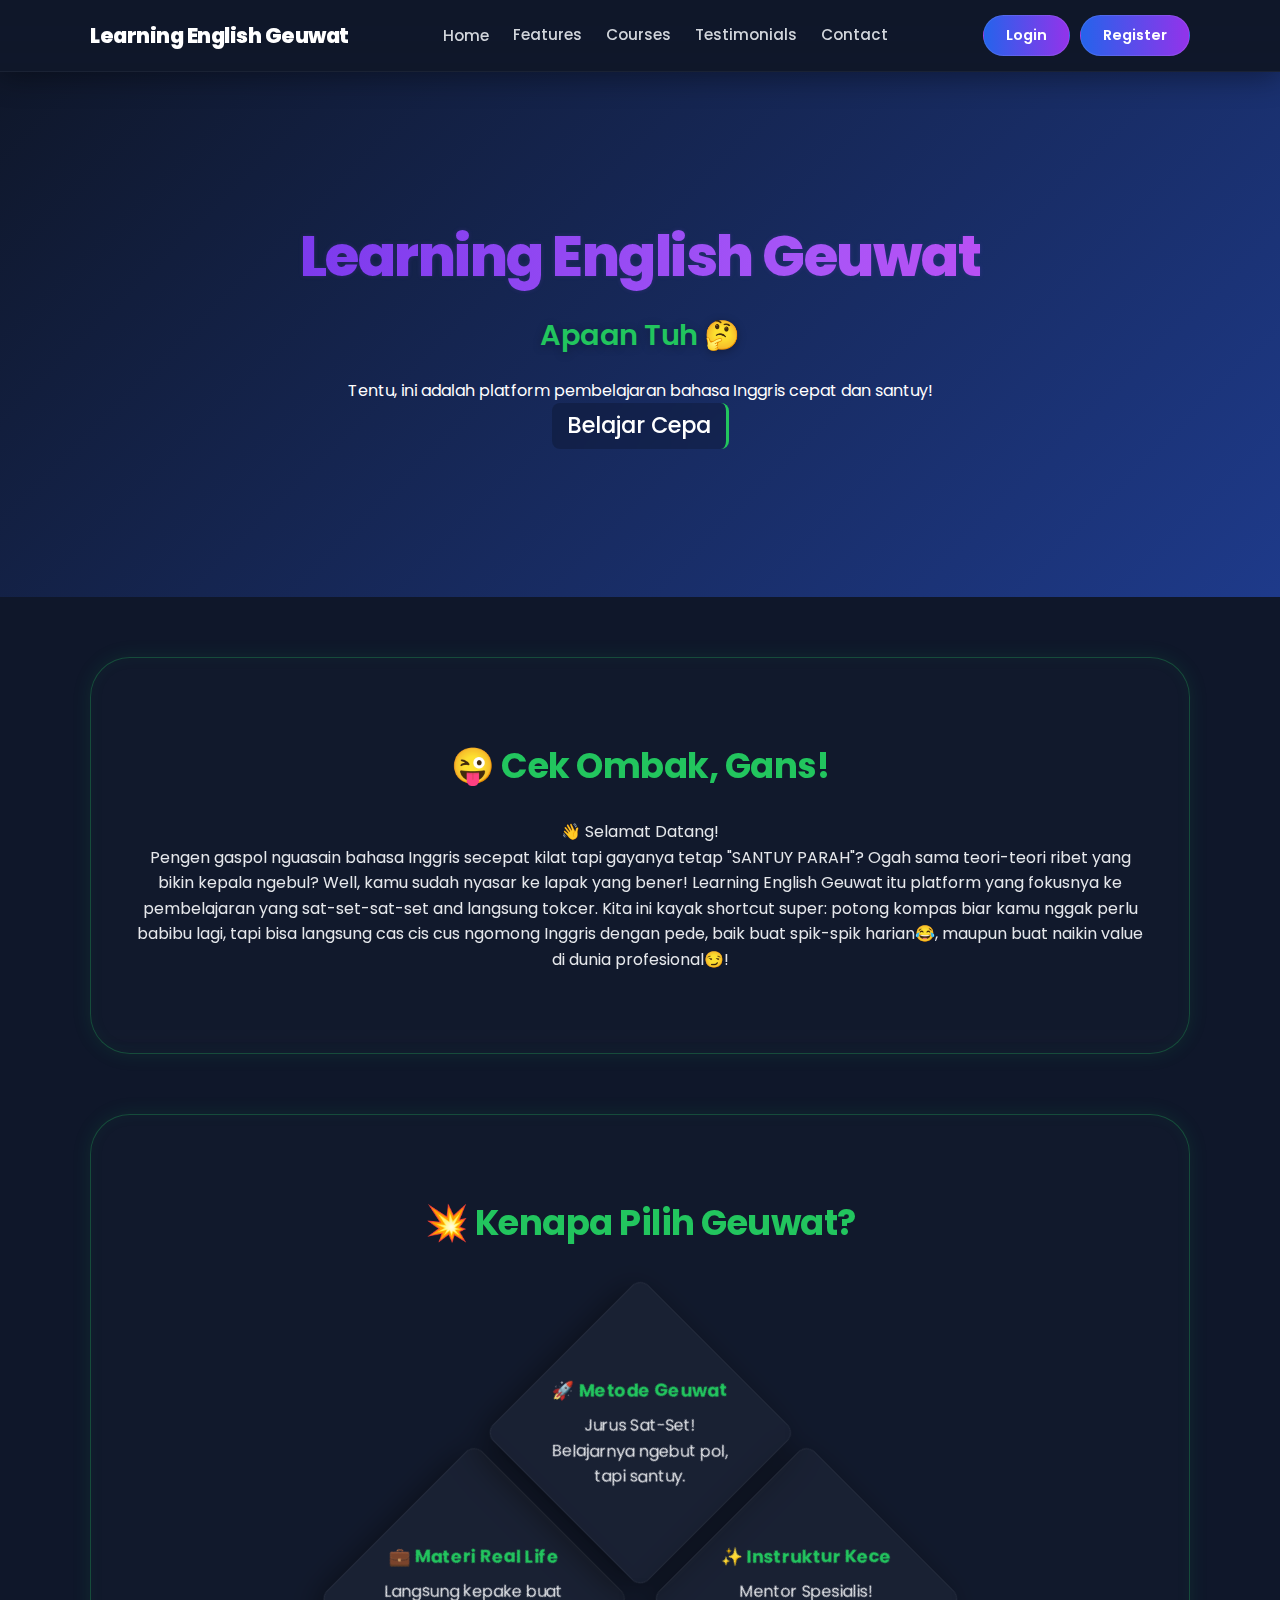
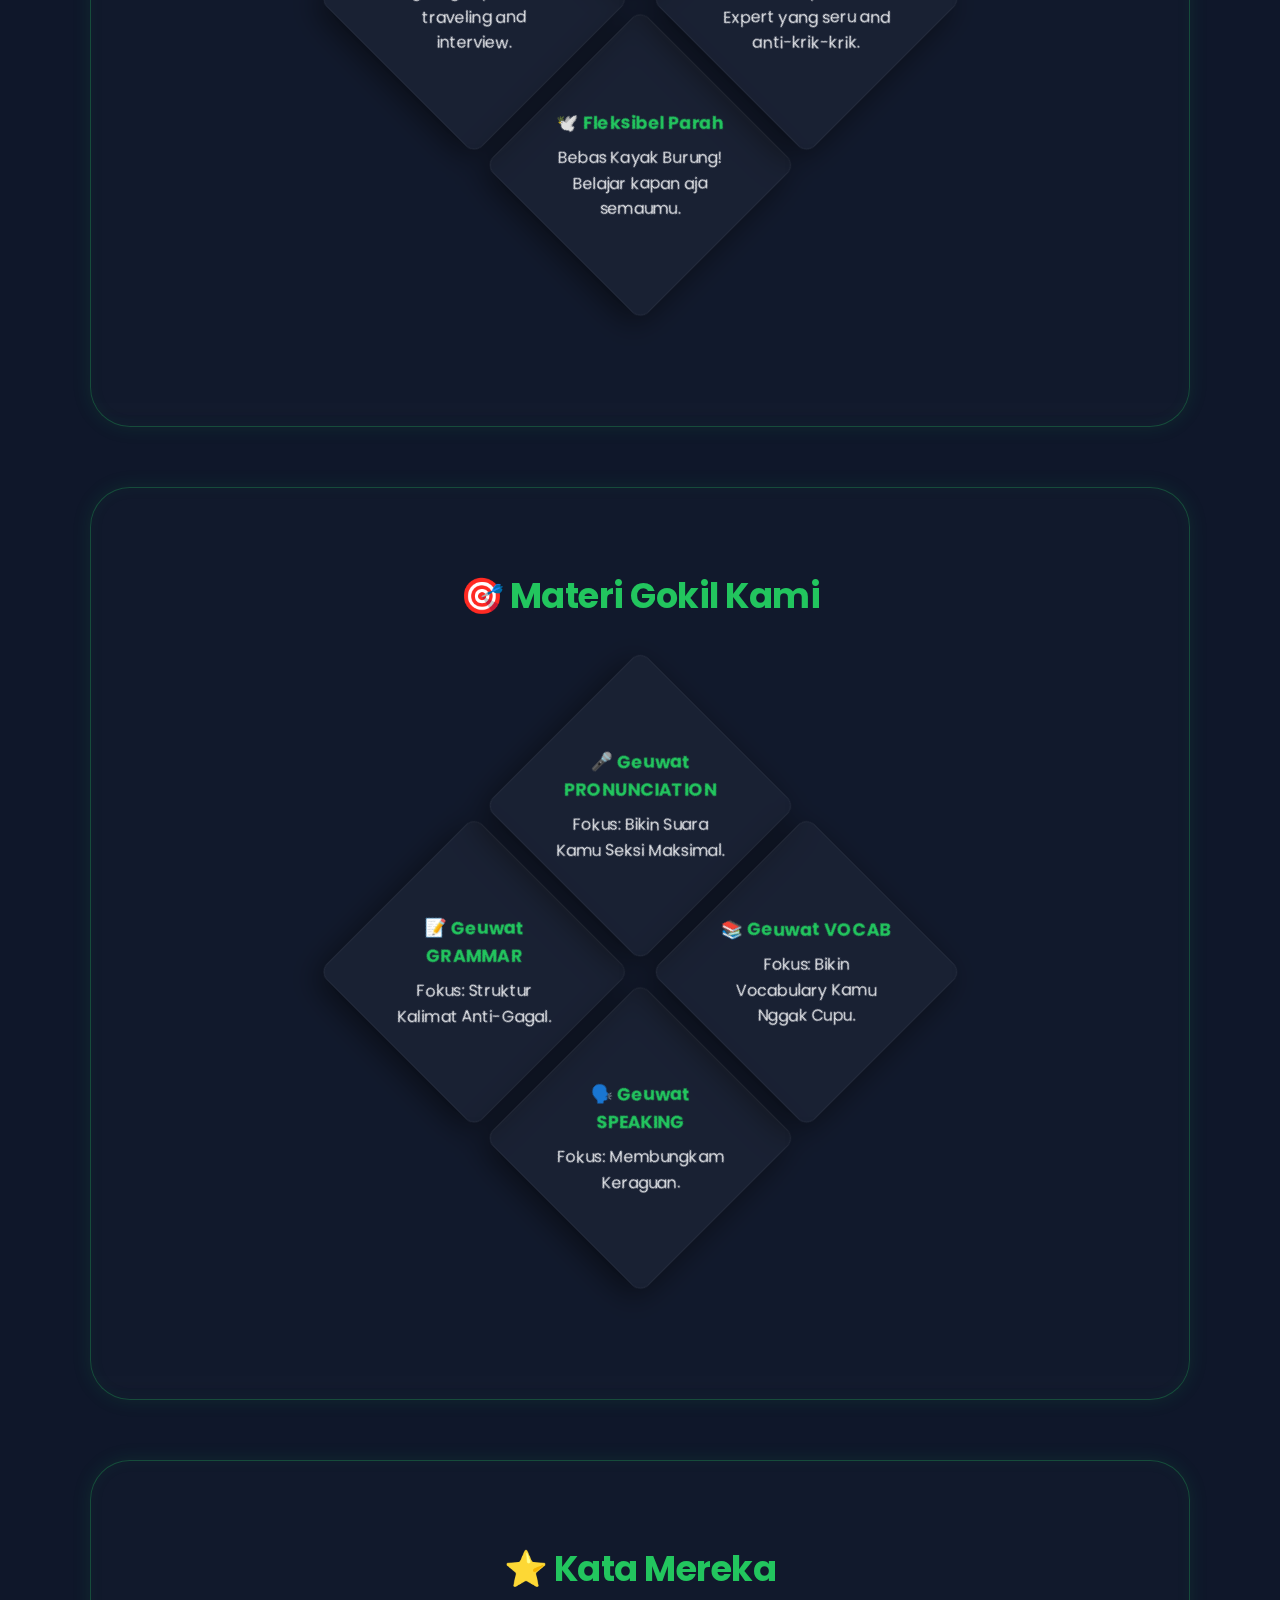
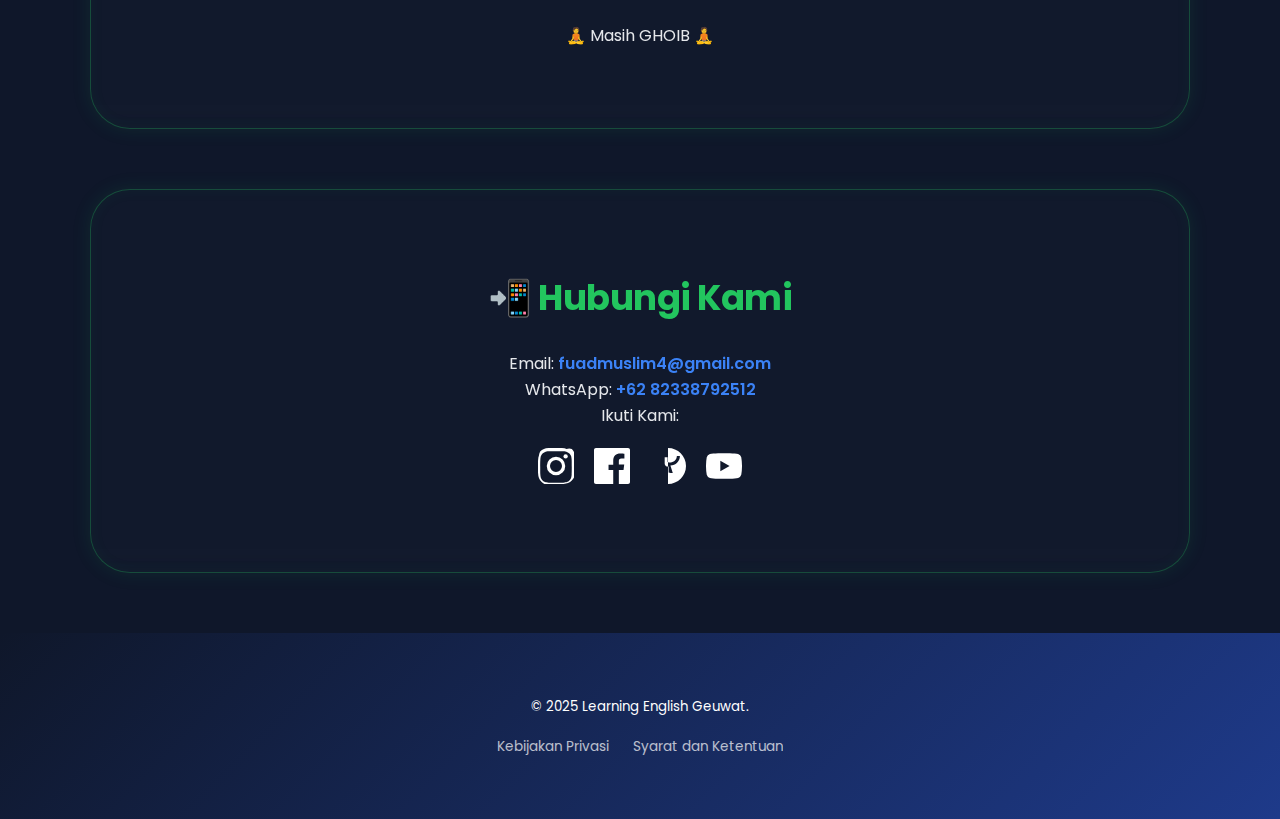
<file: index.html>
<!DOCTYPE html>
<html lang="id">

<head>
  <meta charset="UTF-8">
  <meta name="viewport" content="width=device-width, initial-scale=1.0">
  <title>Learning English Geuwat</title>

  <!-- Modern Typography: Poppins -->
  <link rel="preconnect" href="https://fonts.googleapis.com">
  <link rel="preconnect" href="https://fonts.gstatic.com" crossorigin>
  <link href="https://fonts.googleapis.com/css2?family=Poppins:wght@300;400;500;600;700;800&display=swap"
    rel="stylesheet">

  <!-- Link ke CSS eksternal -->
  <link rel="stylesheet" href="./assets/css/homepage.css">
</head>

<body>

  <!-- Site Navigation -->
  <header class="site-header">
    <div class="container">
      <div class="logo">Learning English Geuwat</div>
      <nav class="nav-menu">
        <button type="button" class="nav-btn" data-target="hero-title">Home</button>
        <a href="#features">Features</a>
        <a href="#courses">Courses</a>
        <a href="#testimonials">Testimonials</a>
        <a href="#contact">Contact</a>
      </nav>
      <div class="auth-buttons-header">
        <a href="login.html" class="login-btn">Login</a>
        <a href="register.html" class="register-btn">Register</a>
      </div>
    </div>
  </header>

  <main>
    <!-- Hero Section -->
    <section id="hero" class="hero-theme">
      <h1 id="hero-title" class="insta-fire-text">Learning English Geuwat</h1>
      <h2>Apaan Tuh 🤔</h2>
      <p>Tentu, ini adalah platform pembelajaran bahasa Inggris cepat dan santuy!</p>
      <p class="tagline" id="typing" aria-live="polite"></p>
    </section>

    <!-- Welcome Section -->
    <section id="welcome">
      <h2 id="welcome-title">😜 Cek Ombak, Gans!</h2>
      <p>👋 Selamat Datang!</p>
      <p>Pengen gaspol nguasain bahasa Inggris secepat kilat tapi gayanya tetap "SANTUY PARAH"? Ogah sama teori-teori
        ribet yang bikin kepala ngebul? Well, kamu sudah nyasar ke lapak yang bener!
        Learning English Geuwat itu platform yang fokusnya ke pembelajaran yang sat-set-sat-set and langsung tokcer.
        Kita ini kayak shortcut super: potong kompas biar kamu nggak perlu babibu lagi, tapi bisa langsung cas cis cus
        ngomong Inggris dengan pede, baik buat spik-spik harian😂, maupun buat naikin value di dunia profesional😏!
      </p>
    </section>

    <!-- Features Section -->
    <section id="features">
      <h2 id="features-title">💥 Kenapa Pilih Geuwat?</h2>
      <div class="feature-grid">
        <div class="feature-card" data-modal="modal-metode">
          <div class="feature-card-inner">
            <h3>🚀 Metode Geuwat</h3>
            <p>Jurus Sat-Set! Belajarnya ngebut pol, tapi santuy.</p>
          </div>
        </div>
        <div class="feature-card" data-modal="modal-instruktur">
          <div class="feature-card-inner">
            <h3>✨ Instruktur Kece</h3>
            <p>Mentor Spesialis! Expert yang seru and anti-krik-krik.</p>
          </div>
        </div>
        <div class="feature-card" data-modal="modal-materi">
          <div class="feature-card-inner">
            <h3>💼 Materi Real Life</h3>
            <p>Langsung kepake buat traveling and interview.</p>
          </div>
        </div>
        <div class="feature-card" data-modal="modal-fleksibel">
          <div class="feature-card-inner">
            <h3>🕊️ Fleksibel Parah</h3>
            <p>Bebas Kayak Burung! Belajar kapan aja semaumu.</p>
          </div>
        </div>
      </div>
    </section>

    <!-- Courses Section -->
    <section id="courses">
      <h2 id="courses-title">🎯 Materi Gokil Kami</h2>
      <div class="course-grid">
        <div class="course-card" data-modal="modal-pronunciation">
          <div class="course-card-inner">
            <h3>🎤 Geuwat PRONUNCIATION</h3>
            <p>Fokus: Bikin Suara Kamu Seksi Maksimal.</p>
          </div>
        </div>
        <div class="course-card" data-modal="modal-vocab">
          <div class="course-card-inner">
            <h3>📚 Geuwat VOCAB</h3>
            <p>Fokus: Bikin Vocabulary Kamu Nggak Cupu.</p>
          </div>
        </div>
        <div class="course-card" data-modal="modal-grammar">
          <div class="course-card-inner">
            <h3>📝 Geuwat GRAMMAR</h3>
            <p>Fokus: Struktur Kalimat Anti-Gagal.</p>
          </div>
        </div>
        <div class="course-card" data-modal="modal-speaking">
          <div class="course-card-inner">
            <h3>🗣️ Geuwat SPEAKING</h3>
            <p>Fokus: Membungkam Keraguan.</p>
          </div>
        </div>
      </div>
    </section>

    <!-- Testimonials Section -->
    <section id="testimonials">
      <h2 id="testimonials-title">⭐️ Kata Mereka</h2>
      <p>🧘 Masih GHOIB 🧘</p>
    </section>

    <!-- Contact Section -->
    <section id="contact" class="contact-section">
      <h2 id="contact-title">📲 Hubungi Kami</h2>
      <div class="contact-info">
        <p>Email: <a href="mailto:fuadmuslim4@gmail.com">fuadmuslim4@gmail.com</a></p>
        <p>WhatsApp: <a href="https://wa.me/6282338792512" target="_blank" rel="noopener noreferrer">+62 82338792512</a>
        </p>
      </div>
      <div class="social-links">
        <p>Ikuti Kami:</p>
        <div class="social-icons-wrapper">
          <a href="https://www.instagram.com/fuadmuslym/" target="_blank" rel="noopener noreferrer" class="social-link">
            <svg class="social-icon" xmlns="http://www.w3.org/2000/svg" viewBox="0 0 24 24" fill="#fff">
              <path
                d="M12 2.163c3.204 0 3.584.012 4.85.07 1.17.054 1.97.24 2.43.403a4.92 4.92 0 011.675 1.086 4.92 4.92 0 011.086 1.676c.163.46.35 1.26.404 2.43.058 1.266.07 1.646.07 4.85s-.012 3.584-.07 4.85c-.054 1.17-.24 1.97-.404 2.43a4.92 4.92 0 01-1.086 1.675 4.92 4.92 0 01-1.676 1.086c-.46.163-1.26.35-2.43.404-1.266.058-1.646.07-4.85.07s-3.584-.012-4.85-.07c-1.17-.054-1.97-.24-2.43-.404a4.902 4.902 0 01-1.675-1.086 4.902 4.902 0 01-1.086-1.676c-.163-.46-.35-1.26-.404-2.43-.058-1.266-.07-1.646-.07-4.85s.012-3.584.07-4.85c.054-1.17.24-1.97.404-2.43a4.902 4.902 0 011.086-1.675 4.902 4.902 0 011.676-1.086c.46-.163 1.26-.35 2.43-.404 1.266-.058 1.646-.07 4.85-.07zm0-2.163C8.756 0 8.34.012 7.052.07 5.768.127 4.745.32 3.95.634a6.926 6.926 0 00-2.502 1.645A6.926 6.926 0 00.634 4.95c-.314.795-.507 1.818-.564 3.102C.012 8.34 0 8.756 0 12c0 3.244.012 3.66.07 4.948.057 1.284.25 2.307.564 3.102a6.926 6.926 0 001.645 2.502 6.926 6.926 0 002.502 1.645c.795.314 1.818.507 3.102.564C8.34 23.988 8.756 24 12 24s3.66-.012 4.948-.07c1.284-.057 2.307-.25 3.102-.564a6.926 6.926 0 002.502-1.645 6.926 6.926 0 001.645-2.502c.314-.795.507-1.818.564-3.102.058-1.288.07-1.704.07-4.948s-.012-3.66-.07-4.948c-.057-1.284-.25-2.307-.564-3.102a6.926 6.926 0 00-1.645-2.502A6.926 6.926 0 0019.05.634c-.795-.314-1.818-.507-3.102-.564C15.66.012 15.244 0 12 0z" />
              <path
                d="M12 5.838a6.162 6.162 0 100 12.324 6.162 6.162 0 000-12.324zm0 10.162a3.999 3.999 0 110-7.998 3.999 3.999 0 010 7.998z" />
              <circle cx="18.406" cy="5.594" r="1.44" />
            </svg>
          </a>
          <a href="https://web.facebook.com/fuadmuslym/?locale=id_ID" target="_blank" rel="noopener noreferrer"
            class="social-link">
            <svg class="social-icon" xmlns="http://www.w3.org/2000/svg" viewBox="0 0 24 24" fill="#fff">
              <path
                d="M22.675 0H1.325C.593 0 0 .593 0 1.325v21.351C0 23.407.593 24 1.325 24H12.82v-9.294H9.692v-3.622h3.128V8.413c0-3.1 1.893-4.788 4.658-4.788 1.325 0 2.464.099 2.795.143v3.24l-1.918.001c-1.504 0-1.795.715-1.795 1.762v2.31h3.587l-.467 3.622h-3.12V24h6.116c.73 0 1.323-.593 1.323-1.324V1.325C24 .593 23.407 0 22.675 0z" />
            </svg>
          </a>
          <a href="https://www.tiktok.com/@fuadmuslimns" target="_blank" rel="noopener noreferrer" class="social-link">
            <svg class="social-icon" xmlns="http://www.w3.org/2000/svg" viewBox="0 0 24 24" fill="#fff">
              <path
                d="M12 0v24c6.627 0 12-5.373 12-12S18.627 0 12 0zm3.183 16.746c-.932 0-1.863-.119-2.772-.349v-4.012h-.549c-.548 0-1.071-.22-1.462-.611a2.07 2.07 0 01-.611-1.462v-4.1h1.921v3.048c.634.234 1.314.35 2 .35 2.326 0 4.193-1.886 4.193-4.213h2.032c0 3.493-2.847 6.343-6.333 6.343z" />
            </svg>
          </a>
          <a href="https://www.youtube.com/@fuadmuslimn.s/playlists" target="_blank" rel="noopener noreferrer"
            class="social-link">
            <svg class="social-icon" xmlns="http://www.w3.org/2000/svg" viewBox="0 0 24 24" fill="#fff">
              <path
                d="M23.498 6.186a2.997 2.997 0 00-2.115-2.12C19.417 3.5 12 3.5 12 3.5s-7.417 0-9.383.566a2.997 2.997 0 00-2.115 2.12A31.797 31.797 0 000 12a31.797 31.797 0 00.502 5.814 2.997 2.997 0 002.115 2.12C4.583 20.5 12 20.5 12 20.5s7.417 0 9.383-.566a2.997 2.997 0 002.115-2.12A31.797 31.797 0 0024 12a31.797 31.797 0 00-.502-5.814zM9.545 15.568V8.432l6.182 3.568-6.182 3.568z" />
            </svg>
          </a>
        </div>
      </div>
    </section>
  </main>

  <!-- Footer Section -->
  <section class="site-footer hero-theme">
    <small>© 2025 Learning English Geuwat.</small>
    <div class="footer-links">
      <span>Kebijakan Privasi</span>
      <span>Syarat dan Ketentuan</span>
    </div>
  </section>

  <!-- Modals for Features -->
  <div id="modal-metode" class="modal" aria-hidden="true">
    <div class="modal-content">
      <span class="close" aria-label="Close modal">&times;</span>
      <h3>🚀 Metode Geuwat</h3>
      <p><strong>Jurus Sat-Set!</strong> Belajarnya ngebut pol, tapi santuy. Kami nggak suka basa-basi teori yang bikin
        pusing.</p>
      <p>Fokus utama kami adalah efisiensi. Kamu akan belajar pola bahasa yang paling sering digunakan dalam percakapan
        nyata, bukan sekadar menghafal rumus yang jarang terpakai. Potong kompas, langsung ke inti, dan biarkan
        kemampuanmu berkembang secepat kilat!</p>
    </div>
  </div>

  <div id="modal-instruktur" class="modal" aria-hidden="true">
    <div class="modal-content">
      <span class="close">&times;</span>
      <h3>✨ Instruktur Kece</h3>
      <p><strong>Mentor Spesialis!</strong> Diajar sama para expert yang seru and anti-krik-krik.</p>
      <p>Mentor di Geuwat bukan cuma guru, tapi partner belajar yang asik. Mereka punya pengalaman bertahun-tahun dan
        cara mengajar yang jauh dari kata membosankan. Kamu bakal merasa lagi nongkrong bareng temen sambil upgrade
        skill bahasa Inggris kamu!</p>
    </div>
  </div>

  <div id="modal-materi" class="modal" aria-hidden="true">
    <div class="modal-content">
      <span class="close">&times;</span>
      <h3>💼 Materi Real Life</h3>
      <p><strong>Materi Nggak Kaleng-Kaleng.</strong> Langsung kepake buat traveling, interview, dan keseharian.</p>
      <p>Kami menyusun kurikulum berdasarkan kebutuhan dunia nyata. Mau spik-spik harian pas traveling? Siap. Mau tampil
        meyakinkan pas interview kerja? Bisa banget. Atau sekadar pengen punya value lebih di dunia profesional? Ini
        tempatnya!</p>
    </div>
  </div>

  <div id="modal-fleksibel" class="modal" aria-hidden="true">
    <div class="modal-content">
      <span class="close">&times;</span>
      <h3>🕊️ Fleksibel Parah</h3>
      <p><strong>Bebas Kayak Burung!</strong> Mau belajar sambil rebahan jam 3 pagi? Gas!</p>
      <p>Kami tahu kesibukanmu nggak menentu. Makanya, Learning English Geuwat didesain untuk bisa diakses kapan saja
        dan di mana saja. Nggak ada jadwal yang mengikat leher, kamu yang pegang kendali penuh atas waktu belajarmu
        sendiri. Belajar jadi tanpa beban!</p>
    </div>
  </div>

  <!-- Modals for Courses -->
  <div id="modal-pronunciation" class="modal" aria-hidden="true">
    <div class="modal-content">
      <span class="close" aria-label="Close modal">&times;</span>
      <h3>🎤 Geuwat PRONUNCIATION</h3>
      <p>• Fokus: Bikin Suara Kamu Seksi Maksimal (Pronunciation). MUSNAHKAN pelafalan yang bikin kamu terdengar seperti
        NPC. Waktunya jadi MC (Main Character) terisekai.</p>
      <p>• Isi Course:
        o Jurus Mimic Cepat (Shadowing): Kita tiru ucapan native speaker secepat flash!
        o Latihan Otot Mulut: Drill intensif biar artikulasi kamu clean banget.
        o Bedah Suara Ajaib: Fokus ke bunyi-bunyi ‘kembar’ (Sheep vs Ship).
      </p>
      <p>Hasilnya: Ucapannya clean, clear, dan nggak perlu diulang!</p>
    </div>
  </div>

  <div id="modal-vocab" class="modal" aria-hidden="true">
    <div class="modal-content">
      <span class="close">&times;</span>
      <h3>📚 Geuwat VOCAB</h3>
      <p>Fokus: Bikin Vocabulary Kamu Nggak Cupu (Vocabulary). Dari kata "Good" bisa jadi "Splendid".</p>
      <p>Isi Course: Metode Hack Otak Kanan buat nge-lock ribuan kata. Koleksi "Kata-kata Mewah" buat nge-gombal and
        "Kata-kata Masa Kini" buat chatting.</p>
      <p>Hasilnya: Stock kata melimpah ruah, nggak perlu pakai kata 'pokoknya' lagi!</p>
    </div>
  </div>

  <div id="modal-grammar" class="modal" aria-hidden="true">
    <div class="modal-content">
      <span class="close">&times;</span>
      <h3>📝 Geuwat GRAMMAR</h3>
      <p>• Fokus: Struktur Kalimat Anti-Gagal (Grammar). Stop drama tenses!</p>
      <p>• Isi Course:
        o Metode Bodo Amat Tenses: Cuma fokus ke 3 tenses Dewa.
        o Jurus Anti-Malu: Kuasai Verb dan Preposition yang sering nyasar.
        o Cheat Sheet Nulis: Grammar Hacks buat email atau caption smart.
      </p>
      <p>Hasilnya: Ngomong dan nulis jadi rapi tanpa terbebani.</p>
    </div>
  </div>

  <div id="modal-speaking" class="modal" aria-hidden="true">
    <div class="modal-content">
      <span class="close">&times;</span>
      <h3>🗣️ Geuwat SPEAKING</h3>
      <p>• Fokus: Membungkam Keraguan (Speaking).</p>
      <p>• Isi Course: Live practice intensif dan teknik improvisasi seketika.</p>
      <p>Hasilnya: Kamu jadi Pede Level Max. Siap stand up comedy di depan bule!</p>
    </div>
  </div>

  <button id="scrollTopBtn" title="Go to top" aria-label="Scroll to top">↑</button>

  <!-- Link ke JS eksternal -->
  <script type="module" src="./assets/js/homepage.js"></script>
</body>

</html>
</file>
<file: assets/css/homepage.css>
/* 
  Learning English Geuwat - Stylesheet
*/

* {
  margin: 0;
  padding: 0;
  box-sizing: border-box;
  font-family: 'Poppins', sans-serif;
}

html {
  scroll-behavior: smooth;
}

body {
  background: #0f172a;
  color: #e5e7eb;
  line-height: 1.6;
  font-weight: 400;
  overflow-x: hidden;
  min-height: 100vh;
}

/* Purple Fire Animation Class */
.insta-fire-text {
  background: linear-gradient(90deg,
      #7c3aed 0%,
      #a855f7 25%,
      #d946ef 50%,
      #c084fc 75%,
      #7c3aed 100%);
  background-size: 300% auto;
  -webkit-background-clip: text;
  background-clip: text;
  -webkit-text-fill-color: transparent;
  display: inline-block;
  animation: gradientShift 4s linear infinite, fireFlicker 1.5s ease-in-out infinite alternate;
  filter: drop-shadow(0 0 2px rgba(124, 58, 237, 0.2));
}

@keyframes gradientShift {
  0% {
    background-position: 0% 50%;
  }

  100% {
    background-position: 100% 50%;
  }
}

@keyframes fireFlicker {
  0% {
    text-shadow: 0 0 10px rgba(168, 85, 247, 0.4),
      0 -2px 15px rgba(124, 58, 237, 0.3),
      0 -4px 25px rgba(192, 132, 252, 0.1);
    transform: scale(1);
  }

  100% {
    text-shadow: 0 0 20px rgba(168, 85, 247, 0.7),
      0 -8px 25px rgba(124, 58, 237, 0.5),
      0 -12px 35px rgba(192, 132, 252, 0.2);
    transform: scale(1.02);
  }
}

/* Glassmorphism Utility */
.glass {
  background: rgba(255, 255, 255, 0.03);
  backdrop-filter: blur(15px);
  -webkit-backdrop-filter: blur(15px);
  border: 1px solid rgba(255, 255, 255, 0.05);
  box-shadow: 0 8px 32px 0 rgba(0, 0, 0, 0.6), inset 0 0 0 1px rgba(255, 255, 255, 0.05);
}

/* Site Header */
.site-header {
  position: sticky;
  top: 0;
  width: 100%;
  background: rgba(15, 23, 42, 0.6);
  backdrop-filter: blur(20px);
  -webkit-backdrop-filter: blur(20px);
  color: #fff;
  z-index: 3000;
  padding: 15px 20px;
  border-bottom: 1px solid rgba(255, 255, 255, 0.05);
  box-shadow: 0 4px 30px rgba(0, 0, 0, 0.4);
}

.site-header .container {
  display: flex;
  align-items: center;
  justify-content: space-between;
  max-width: 1100px;
  margin: auto;
}

.site-header .logo {
  font-weight: 800;
  font-size: 1.3rem;
  letter-spacing: -0.5px;
}

.nav-menu {
  display: flex;
  align-items: center;
}

.nav-menu a,
.nav-menu .nav-btn {
  margin: 0 12px;
  color: #d1d5db;
  text-decoration: none;
  font-weight: 500;
  font-size: 0.95rem;
  transition: 0.3s;
  background: none;
  border: none;
  cursor: pointer;
}

.nav-menu a:hover,
.nav-menu .nav-btn:hover {
  color: #22c55e;
}

.auth-buttons-header {
  display: flex;
  gap: 10px;
}

.auth-buttons-header .login-btn,
.auth-buttons-header .register-btn {
  text-decoration: none;
  padding: 8px 22px;
  border-radius: 50px;
  font-weight: 600;
  font-size: 0.9rem;
  transition: 0.3s;
  background: linear-gradient(90deg, #2563eb, #9333ea);
  color: #fff;
  border: 1px solid rgba(255, 255, 255, 0.1);
}

.auth-buttons-header .login-btn:hover,
.auth-buttons-header .register-btn:hover {
  transform: translateY(-2px);
  box-shadow: 0 10px 20px rgba(37, 99, 235, 0.4);
}

/* Sections & Footer */
section {
  padding: 80px 40px;
  max-width: 1100px;
  margin: 60px auto;
  border-radius: 40px;
  background: rgba(255, 255, 255, 0.01);
  backdrop-filter: blur(10px);
  scroll-margin-top: 100px;
  border: 1px solid rgba(34, 197, 94, 0.3);
  box-shadow: 0 0 20px rgba(34, 197, 94, 0.1), inset 0 0 15px rgba(34, 197, 94, 0.05);
  transition: 0.4s ease;
  text-align: center;
}

section:hover {
  border-color: rgba(34, 197, 94, 0.6);
  box-shadow: 0 0 30px rgba(34, 197, 94, 0.2), inset 0 0 20px rgba(34, 197, 94, 0.1);
}

/* Hero Theme Logic (Applied to Hero and Footer) */
.hero-theme {
  text-align: center;
  padding: 140px 20px;
  background: linear-gradient(-45deg, #0f172a, #1e3a8a, #4c1d95, #1e3a8a, #0f172a);
  color: #ffffff;
  background-size: 400% 400%;
  animation: gradientBG 12s ease infinite;
  margin: 0;
  max-width: 100%;
  border-radius: 0;
  border: none;
  box-shadow: none;
}

@keyframes gradientBG {
  0% {
    background-position: 0% 50%;
  }

  50% {
    background-position: 100% 50%;
  }

  100% {
    background-position: 0% 50%;
  }
}

.hero-theme h1 {
  font-size: 3.5rem;
  font-weight: 800;
  margin-bottom: 10px;
  letter-spacing: -1.5px;
}

.hero-theme h2 {
  font-size: 1.8rem;
  font-weight: 600;
  text-shadow: 0 2px 10px rgba(0, 0, 0, 0.3);
  margin-bottom: 20px;
}

/* Tagline inside hero */
.tagline {
  display: inline-block;
  white-space: nowrap;
  overflow: hidden;
  border-right: 3px solid #22c55e;
  font-weight: 500;
  font-size: 1.4rem;
  min-height: 1.5em;
  background: rgba(0, 0, 0, 0.2);
  padding: 5px 15px;
  border-radius: 8px;
  backdrop-filter: blur(4px);
}

h2 {
  font-size: 2.2rem;
  font-weight: 700;
  margin-bottom: 25px;
  color: #22c55e;
  letter-spacing: -0.5px;
}

/* Diamond Grid Layouts */
.feature-grid,
.course-grid {
  display: grid;
  grid-template-columns: repeat(2, 220px);
  grid-template-rows: repeat(2, 220px);
  gap: 15px;
  justify-content: center;
  margin: 80px auto;
  transform: rotate(45deg);
  padding: 40px;
}

.feature-card,
.course-card {
  background: rgba(255, 255, 255, 0.02);
  backdrop-filter: blur(12px);
  display: flex;
  align-items: center;
  justify-content: center;
  cursor: pointer;
  transition: all 0.4s cubic-bezier(0.175, 0.885, 0.32, 1.275);
  border: 1px solid rgba(255, 255, 255, 0.05);
  box-shadow: 0 10px 30px rgba(0, 0, 0, 0.5);
  border-radius: 12px;
}

.feature-card-inner,
.course-card-inner {
  transform: rotate(-45deg);
  text-align: center;
  padding: 20px;
  width: 140%;
}

.feature-card:hover,
.course-card:hover {
  transform: scale(1.1);
  z-index: 10;
  background: rgba(255, 255, 255, 0.08);
  border-color: rgba(34, 197, 94, 0.8);
  box-shadow: 0 0 30px rgba(34, 197, 94, 0.4);
}

.feature-card h3,
.course-card h3 {
  font-size: 1.1rem;
  font-weight: 700;
  margin-bottom: 8px;
  color: #22c55e;
}

/* Modals */
.modal {
  display: none;
  position: fixed;
  z-index: 4000;
  left: 0;
  top: 0;
  width: 100%;
  height: 100%;
  background: rgba(0, 0, 0, 0.8);
  backdrop-filter: blur(10px);
  opacity: 0;
  transition: opacity 0.3s ease;
}

.modal.active {
  display: flex;
  align-items: center;
  justify-content: center;
  opacity: 1;
}

.modal-content {
  background: rgba(30, 41, 59, 0.7);
  backdrop-filter: blur(25px);
  padding: 40px;
  border-radius: 32px;
  width: 90%;
  max-width: 650px;
  position: relative;
  border: 1px solid rgba(255, 255, 255, 0.08);
  box-shadow: 0 25px 50px -12px rgba(0, 0, 0, 0.8);
  margin: 20px;
}

.close {
  position: absolute;
  top: 20px;
  right: 25px;
  font-size: 2rem;
  color: #9ca3af;
  cursor: pointer;
  transition: 0.2s;
}

.close:hover {
  color: #fff;
  transform: rotate(90deg);
}

/* Contact Section & Social Links */
.contact-section a {
  color: #3b82f6;
  text-decoration: none;
  font-weight: 600;
  transition: color 0.3s ease;
}

.contact-section a:hover {
  color: #60a5fa;
}

.social-icons-wrapper {
  margin-top: 20px;
  display: flex;
  justify-content: center;
  gap: 20px;
}

.social-icon {
  width: 36px;
  height: 36px;
  transition: 0.3s ease;
}

.social-icon:hover {
  transform: scale(1.25) translateY(-5px);
  filter: drop-shadow(0 8px 15px rgba(34, 197, 94, 0.6));
}

/* Footer Specific Styles */
.site-footer {
  padding: 60px 20px;
  margin: 0;
  border: none;
  box-shadow: none;
  border-radius: 0;
}

.footer-links {
  margin-top: 15px;
}

.footer-links span {
  margin: 0 10px;
  font-size: 0.85rem;
  color: #ffffff;
  text-decoration: none;
  opacity: 0.7;
}

/* Scroll Top Button */
#scrollTopBtn {
  position: fixed;
  bottom: 40px;
  right: 40px;
  z-index: 5000;
  opacity: 0;
  pointer-events: none;
  background: rgba(37, 99, 235, 0.2);
  backdrop-filter: blur(10px);
  color: #fff;
  border: 1px solid rgba(255, 255, 255, 0.1);
  border-radius: 20px;
  width: 60px;
  height: 60px;
  font-size: 1.6rem;
  cursor: pointer;
  transition: 0.4s;
}

#scrollTopBtn.visible {
  opacity: 1;
  pointer-events: auto;
}

/* Neon Effect */
.neon {
  color: #22c55e;
  text-shadow: 0 0 5px #22c55e, 0 0 15px rgba(34, 197, 94, 0.6);
  animation: neonFlash 1.2s ease-in-out;
}

@keyframes neonFlash {

  0%,
  100% {
    text-shadow: none;
  }

  50% {
    text-shadow: 0 0 10px #22c55e, 0 0 25px #22c55e;
  }
}

@media(max-width:768px) {

  .feature-grid,
  .course-grid {
    transform: none;
    grid-template-columns: 1fr 1fr;
    grid-template-rows: auto;
  }

  .feature-card-inner,
  .course-card-inner {
    transform: none;
    width: 100%;
  }

  .hero-theme h1 {
    font-size: 2.5rem;
  }
}
</file>
